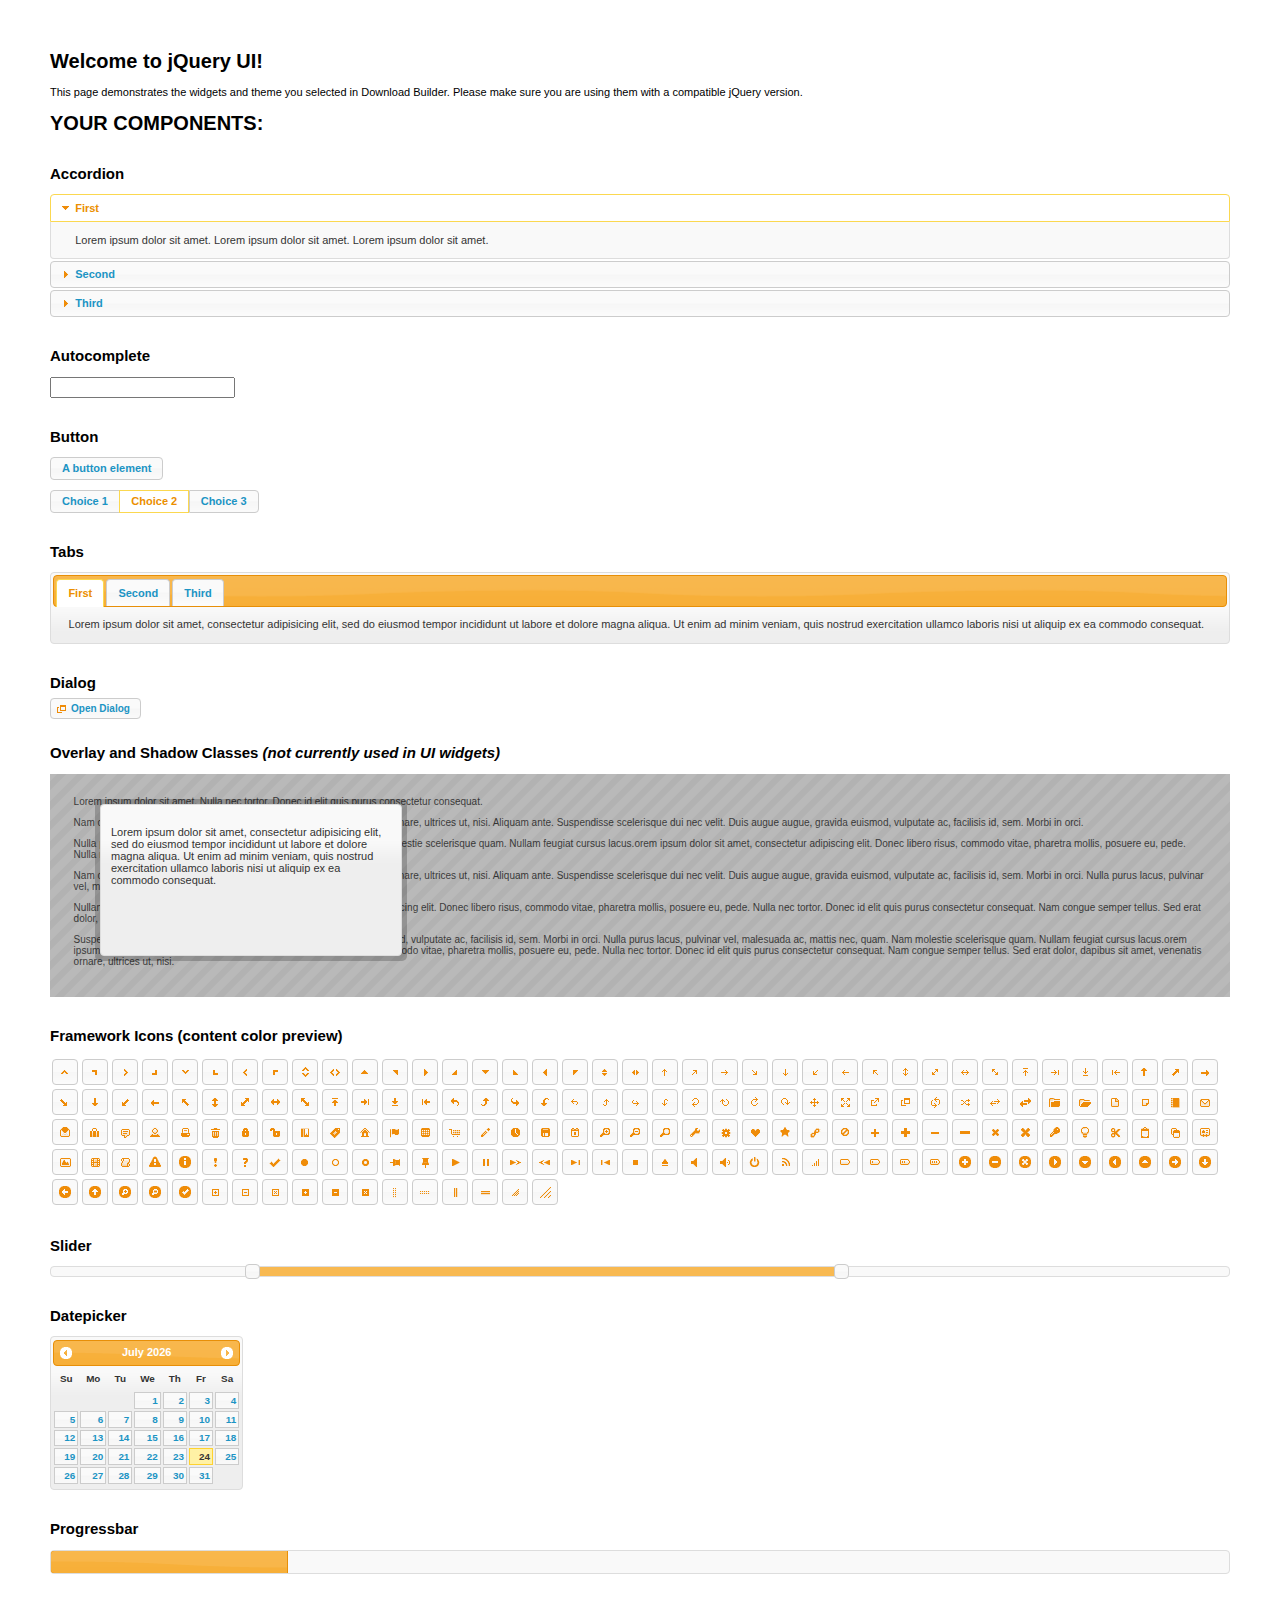
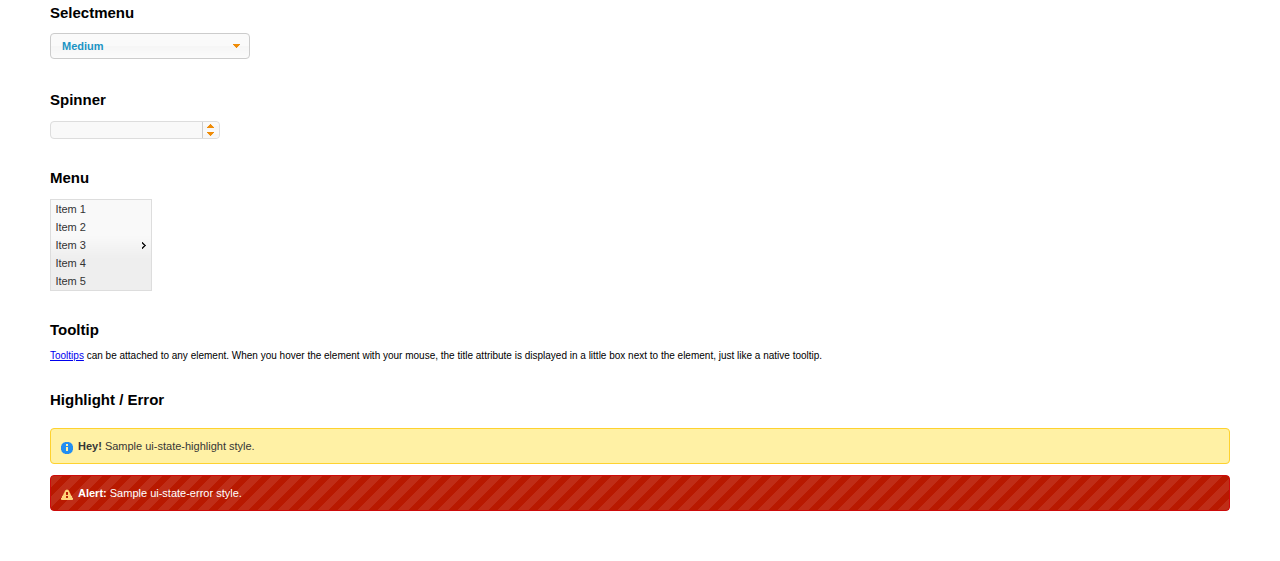
<file: jquery-ui-1.11.2.custom/jquery-ui-1.11.2.custom/index.html>
<!doctype html>
<html lang="us">
<head>
	<meta charset="utf-8">
	<title>jQuery UI Example Page</title>
	<link href="jquery-ui.css" rel="stylesheet">
	<style>
	body{
		font: 62.5% "Trebuchet MS", sans-serif;
		margin: 50px;
	}
	.demoHeaders {
		margin-top: 2em;
	}
	#dialog-link {
		padding: .4em 1em .4em 20px;
		text-decoration: none;
		position: relative;
	}
	#dialog-link span.ui-icon {
		margin: 0 5px 0 0;
		position: absolute;
		left: .2em;
		top: 50%;
		margin-top: -8px;
	}
	#icons {
		margin: 0;
		padding: 0;
	}
	#icons li {
		margin: 2px;
		position: relative;
		padding: 4px 0;
		cursor: pointer;
		float: left;
		list-style: none;
	}
	#icons span.ui-icon {
		float: left;
		margin: 0 4px;
	}
	.fakewindowcontain .ui-widget-overlay {
		position: absolute;
	}
	select {
		width: 200px;
	}
	</style>
</head>
<body>

<h1>Welcome to jQuery UI!</h1>

<div class="ui-widget">
	<p>This page demonstrates the widgets and theme you selected in Download Builder. Please make sure you are using them with a compatible jQuery version.</p>
</div>

<h1>YOUR COMPONENTS:</h1>


<!-- Accordion -->
<h2 class="demoHeaders">Accordion</h2>
<div id="accordion">
	<h3>First</h3>
	<div>Lorem ipsum dolor sit amet. Lorem ipsum dolor sit amet. Lorem ipsum dolor sit amet.</div>
	<h3>Second</h3>
	<div>Phasellus mattis tincidunt nibh.</div>
	<h3>Third</h3>
	<div>Nam dui erat, auctor a, dignissim quis.</div>
</div>



<!-- Autocomplete -->
<h2 class="demoHeaders">Autocomplete</h2>
<div>
	<input id="autocomplete" title="type &quot;a&quot;">
</div>



<!-- Button -->
<h2 class="demoHeaders">Button</h2>
<button id="button">A button element</button>
<form style="margin-top: 1em;">
	<div id="radioset">
		<input type="radio" id="radio1" name="radio"><label for="radio1">Choice 1</label>
		<input type="radio" id="radio2" name="radio" checked="checked"><label for="radio2">Choice 2</label>
		<input type="radio" id="radio3" name="radio"><label for="radio3">Choice 3</label>
	</div>
</form>



<!-- Tabs -->
<h2 class="demoHeaders">Tabs</h2>
<div id="tabs">
	<ul>
		<li><a href="#tabs-1">First</a></li>
		<li><a href="#tabs-2">Second</a></li>
		<li><a href="#tabs-3">Third</a></li>
	</ul>
	<div id="tabs-1">Lorem ipsum dolor sit amet, consectetur adipisicing elit, sed do eiusmod tempor incididunt ut labore et dolore magna aliqua. Ut enim ad minim veniam, quis nostrud exercitation ullamco laboris nisi ut aliquip ex ea commodo consequat.</div>
	<div id="tabs-2">Phasellus mattis tincidunt nibh. Cras orci urna, blandit id, pretium vel, aliquet ornare, felis. Maecenas scelerisque sem non nisl. Fusce sed lorem in enim dictum bibendum.</div>
	<div id="tabs-3">Nam dui erat, auctor a, dignissim quis, sollicitudin eu, felis. Pellentesque nisi urna, interdum eget, sagittis et, consequat vestibulum, lacus. Mauris porttitor ullamcorper augue.</div>
</div>



<!-- Dialog NOTE: Dialog is not generated by UI in this demo so it can be visually styled in themeroller-->
<h2 class="demoHeaders">Dialog</h2>
<p><a href="#" id="dialog-link" class="ui-state-default ui-corner-all"><span class="ui-icon ui-icon-newwin"></span>Open Dialog</a></p>

<h2 class="demoHeaders">Overlay and Shadow Classes <em>(not currently used in UI widgets)</em></h2>
<div style="position: relative; width: 96%; height: 200px; padding:1% 2%; overflow:hidden;" class="fakewindowcontain">
	<p>Lorem ipsum dolor sit amet,  Nulla nec tortor. Donec id elit quis purus consectetur consequat. </p><p>Nam congue semper tellus. Sed erat dolor, dapibus sit amet, venenatis ornare, ultrices ut, nisi. Aliquam ante. Suspendisse scelerisque dui nec velit. Duis augue augue, gravida euismod, vulputate ac, facilisis id, sem. Morbi in orci. </p><p>Nulla purus lacus, pulvinar vel, malesuada ac, mattis nec, quam. Nam molestie scelerisque quam. Nullam feugiat cursus lacus.orem ipsum dolor sit amet, consectetur adipiscing elit. Donec libero risus, commodo vitae, pharetra mollis, posuere eu, pede. Nulla nec tortor. Donec id elit quis purus consectetur consequat. </p><p>Nam congue semper tellus. Sed erat dolor, dapibus sit amet, venenatis ornare, ultrices ut, nisi. Aliquam ante. Suspendisse scelerisque dui nec velit. Duis augue augue, gravida euismod, vulputate ac, facilisis id, sem. Morbi in orci. Nulla purus lacus, pulvinar vel, malesuada ac, mattis nec, quam. Nam molestie scelerisque quam. </p><p>Nullam feugiat cursus lacus.orem ipsum dolor sit amet, consectetur adipiscing elit. Donec libero risus, commodo vitae, pharetra mollis, posuere eu, pede. Nulla nec tortor. Donec id elit quis purus consectetur consequat. Nam congue semper tellus. Sed erat dolor, dapibus sit amet, venenatis ornare, ultrices ut, nisi. Aliquam ante. </p><p>Suspendisse scelerisque dui nec velit. Duis augue augue, gravida euismod, vulputate ac, facilisis id, sem. Morbi in orci. Nulla purus lacus, pulvinar vel, malesuada ac, mattis nec, quam. Nam molestie scelerisque quam. Nullam feugiat cursus lacus.orem ipsum dolor sit amet, consectetur adipiscing elit. Donec libero risus, commodo vitae, pharetra mollis, posuere eu, pede. Nulla nec tortor. Donec id elit quis purus consectetur consequat. Nam congue semper tellus. Sed erat dolor, dapibus sit amet, venenatis ornare, ultrices ut, nisi. </p>

	<!-- ui-dialog -->
	<div class="ui-overlay"><div class="ui-widget-overlay"></div><div class="ui-widget-shadow ui-corner-all" style="width: 302px; height: 152px; position: absolute; left: 50px; top: 30px;"></div></div>
	<div style="position: absolute; width: 280px; height: 130px;left: 50px; top: 30px; padding: 10px;" class="ui-widget ui-widget-content ui-corner-all">
		<div class="ui-dialog-content ui-widget-content" style="background: none; border: 0;">
			<p>Lorem ipsum dolor sit amet, consectetur adipisicing elit, sed do eiusmod tempor incididunt ut labore et dolore magna aliqua. Ut enim ad minim veniam, quis nostrud exercitation ullamco laboris nisi ut aliquip ex ea commodo consequat.</p>
		</div>
	</div>

</div>

<!-- ui-dialog -->
<div id="dialog" title="Dialog Title">
	<p>Lorem ipsum dolor sit amet, consectetur adipisicing elit, sed do eiusmod tempor incididunt ut labore et dolore magna aliqua. Ut enim ad minim veniam, quis nostrud exercitation ullamco laboris nisi ut aliquip ex ea commodo consequat.</p>
</div>



<h2 class="demoHeaders">Framework Icons (content color preview)</h2>
<ul id="icons" class="ui-widget ui-helper-clearfix">
	<li class="ui-state-default ui-corner-all" title=".ui-icon-carat-1-n"><span class="ui-icon ui-icon-carat-1-n"></span></li>
	<li class="ui-state-default ui-corner-all" title=".ui-icon-carat-1-ne"><span class="ui-icon ui-icon-carat-1-ne"></span></li>
	<li class="ui-state-default ui-corner-all" title=".ui-icon-carat-1-e"><span class="ui-icon ui-icon-carat-1-e"></span></li>
	<li class="ui-state-default ui-corner-all" title=".ui-icon-carat-1-se"><span class="ui-icon ui-icon-carat-1-se"></span></li>
	<li class="ui-state-default ui-corner-all" title=".ui-icon-carat-1-s"><span class="ui-icon ui-icon-carat-1-s"></span></li>
	<li class="ui-state-default ui-corner-all" title=".ui-icon-carat-1-sw"><span class="ui-icon ui-icon-carat-1-sw"></span></li>
	<li class="ui-state-default ui-corner-all" title=".ui-icon-carat-1-w"><span class="ui-icon ui-icon-carat-1-w"></span></li>
	<li class="ui-state-default ui-corner-all" title=".ui-icon-carat-1-nw"><span class="ui-icon ui-icon-carat-1-nw"></span></li>
	<li class="ui-state-default ui-corner-all" title=".ui-icon-carat-2-n-s"><span class="ui-icon ui-icon-carat-2-n-s"></span></li>
	<li class="ui-state-default ui-corner-all" title=".ui-icon-carat-2-e-w"><span class="ui-icon ui-icon-carat-2-e-w"></span></li>
	<li class="ui-state-default ui-corner-all" title=".ui-icon-triangle-1-n"><span class="ui-icon ui-icon-triangle-1-n"></span></li>
	<li class="ui-state-default ui-corner-all" title=".ui-icon-triangle-1-ne"><span class="ui-icon ui-icon-triangle-1-ne"></span></li>
	<li class="ui-state-default ui-corner-all" title=".ui-icon-triangle-1-e"><span class="ui-icon ui-icon-triangle-1-e"></span></li>
	<li class="ui-state-default ui-corner-all" title=".ui-icon-triangle-1-se"><span class="ui-icon ui-icon-triangle-1-se"></span></li>
	<li class="ui-state-default ui-corner-all" title=".ui-icon-triangle-1-s"><span class="ui-icon ui-icon-triangle-1-s"></span></li>
	<li class="ui-state-default ui-corner-all" title=".ui-icon-triangle-1-sw"><span class="ui-icon ui-icon-triangle-1-sw"></span></li>
	<li class="ui-state-default ui-corner-all" title=".ui-icon-triangle-1-w"><span class="ui-icon ui-icon-triangle-1-w"></span></li>
	<li class="ui-state-default ui-corner-all" title=".ui-icon-triangle-1-nw"><span class="ui-icon ui-icon-triangle-1-nw"></span></li>
	<li class="ui-state-default ui-corner-all" title=".ui-icon-triangle-2-n-s"><span class="ui-icon ui-icon-triangle-2-n-s"></span></li>
	<li class="ui-state-default ui-corner-all" title=".ui-icon-triangle-2-e-w"><span class="ui-icon ui-icon-triangle-2-e-w"></span></li>
	<li class="ui-state-default ui-corner-all" title=".ui-icon-arrow-1-n"><span class="ui-icon ui-icon-arrow-1-n"></span></li>
	<li class="ui-state-default ui-corner-all" title=".ui-icon-arrow-1-ne"><span class="ui-icon ui-icon-arrow-1-ne"></span></li>
	<li class="ui-state-default ui-corner-all" title=".ui-icon-arrow-1-e"><span class="ui-icon ui-icon-arrow-1-e"></span></li>
	<li class="ui-state-default ui-corner-all" title=".ui-icon-arrow-1-se"><span class="ui-icon ui-icon-arrow-1-se"></span></li>
	<li class="ui-state-default ui-corner-all" title=".ui-icon-arrow-1-s"><span class="ui-icon ui-icon-arrow-1-s"></span></li>
	<li class="ui-state-default ui-corner-all" title=".ui-icon-arrow-1-sw"><span class="ui-icon ui-icon-arrow-1-sw"></span></li>
	<li class="ui-state-default ui-corner-all" title=".ui-icon-arrow-1-w"><span class="ui-icon ui-icon-arrow-1-w"></span></li>
	<li class="ui-state-default ui-corner-all" title=".ui-icon-arrow-1-nw"><span class="ui-icon ui-icon-arrow-1-nw"></span></li>
	<li class="ui-state-default ui-corner-all" title=".ui-icon-arrow-2-n-s"><span class="ui-icon ui-icon-arrow-2-n-s"></span></li>
	<li class="ui-state-default ui-corner-all" title=".ui-icon-arrow-2-ne-sw"><span class="ui-icon ui-icon-arrow-2-ne-sw"></span></li>
	<li class="ui-state-default ui-corner-all" title=".ui-icon-arrow-2-e-w"><span class="ui-icon ui-icon-arrow-2-e-w"></span></li>
	<li class="ui-state-default ui-corner-all" title=".ui-icon-arrow-2-se-nw"><span class="ui-icon ui-icon-arrow-2-se-nw"></span></li>
	<li class="ui-state-default ui-corner-all" title=".ui-icon-arrowstop-1-n"><span class="ui-icon ui-icon-arrowstop-1-n"></span></li>
	<li class="ui-state-default ui-corner-all" title=".ui-icon-arrowstop-1-e"><span class="ui-icon ui-icon-arrowstop-1-e"></span></li>
	<li class="ui-state-default ui-corner-all" title=".ui-icon-arrowstop-1-s"><span class="ui-icon ui-icon-arrowstop-1-s"></span></li>
	<li class="ui-state-default ui-corner-all" title=".ui-icon-arrowstop-1-w"><span class="ui-icon ui-icon-arrowstop-1-w"></span></li>
	<li class="ui-state-default ui-corner-all" title=".ui-icon-arrowthick-1-n"><span class="ui-icon ui-icon-arrowthick-1-n"></span></li>
	<li class="ui-state-default ui-corner-all" title=".ui-icon-arrowthick-1-ne"><span class="ui-icon ui-icon-arrowthick-1-ne"></span></li>
	<li class="ui-state-default ui-corner-all" title=".ui-icon-arrowthick-1-e"><span class="ui-icon ui-icon-arrowthick-1-e"></span></li>
	<li class="ui-state-default ui-corner-all" title=".ui-icon-arrowthick-1-se"><span class="ui-icon ui-icon-arrowthick-1-se"></span></li>
	<li class="ui-state-default ui-corner-all" title=".ui-icon-arrowthick-1-s"><span class="ui-icon ui-icon-arrowthick-1-s"></span></li>
	<li class="ui-state-default ui-corner-all" title=".ui-icon-arrowthick-1-sw"><span class="ui-icon ui-icon-arrowthick-1-sw"></span></li>
	<li class="ui-state-default ui-corner-all" title=".ui-icon-arrowthick-1-w"><span class="ui-icon ui-icon-arrowthick-1-w"></span></li>
	<li class="ui-state-default ui-corner-all" title=".ui-icon-arrowthick-1-nw"><span class="ui-icon ui-icon-arrowthick-1-nw"></span></li>
	<li class="ui-state-default ui-corner-all" title=".ui-icon-arrowthick-2-n-s"><span class="ui-icon ui-icon-arrowthick-2-n-s"></span></li>
	<li class="ui-state-default ui-corner-all" title=".ui-icon-arrowthick-2-ne-sw"><span class="ui-icon ui-icon-arrowthick-2-ne-sw"></span></li>
	<li class="ui-state-default ui-corner-all" title=".ui-icon-arrowthick-2-e-w"><span class="ui-icon ui-icon-arrowthick-2-e-w"></span></li>
	<li class="ui-state-default ui-corner-all" title=".ui-icon-arrowthick-2-se-nw"><span class="ui-icon ui-icon-arrowthick-2-se-nw"></span></li>
	<li class="ui-state-default ui-corner-all" title=".ui-icon-arrowthickstop-1-n"><span class="ui-icon ui-icon-arrowthickstop-1-n"></span></li>
	<li class="ui-state-default ui-corner-all" title=".ui-icon-arrowthickstop-1-e"><span class="ui-icon ui-icon-arrowthickstop-1-e"></span></li>
	<li class="ui-state-default ui-corner-all" title=".ui-icon-arrowthickstop-1-s"><span class="ui-icon ui-icon-arrowthickstop-1-s"></span></li>
	<li class="ui-state-default ui-corner-all" title=".ui-icon-arrowthickstop-1-w"><span class="ui-icon ui-icon-arrowthickstop-1-w"></span></li>
	<li class="ui-state-default ui-corner-all" title=".ui-icon-arrowreturnthick-1-w"><span class="ui-icon ui-icon-arrowreturnthick-1-w"></span></li>
	<li class="ui-state-default ui-corner-all" title=".ui-icon-arrowreturnthick-1-n"><span class="ui-icon ui-icon-arrowreturnthick-1-n"></span></li>
	<li class="ui-state-default ui-corner-all" title=".ui-icon-arrowreturnthick-1-e"><span class="ui-icon ui-icon-arrowreturnthick-1-e"></span></li>
	<li class="ui-state-default ui-corner-all" title=".ui-icon-arrowreturnthick-1-s"><span class="ui-icon ui-icon-arrowreturnthick-1-s"></span></li>
	<li class="ui-state-default ui-corner-all" title=".ui-icon-arrowreturn-1-w"><span class="ui-icon ui-icon-arrowreturn-1-w"></span></li>
	<li class="ui-state-default ui-corner-all" title=".ui-icon-arrowreturn-1-n"><span class="ui-icon ui-icon-arrowreturn-1-n"></span></li>
	<li class="ui-state-default ui-corner-all" title=".ui-icon-arrowreturn-1-e"><span class="ui-icon ui-icon-arrowreturn-1-e"></span></li>
	<li class="ui-state-default ui-corner-all" title=".ui-icon-arrowreturn-1-s"><span class="ui-icon ui-icon-arrowreturn-1-s"></span></li>
	<li class="ui-state-default ui-corner-all" title=".ui-icon-arrowrefresh-1-w"><span class="ui-icon ui-icon-arrowrefresh-1-w"></span></li>
	<li class="ui-state-default ui-corner-all" title=".ui-icon-arrowrefresh-1-n"><span class="ui-icon ui-icon-arrowrefresh-1-n"></span></li>
	<li class="ui-state-default ui-corner-all" title=".ui-icon-arrowrefresh-1-e"><span class="ui-icon ui-icon-arrowrefresh-1-e"></span></li>
	<li class="ui-state-default ui-corner-all" title=".ui-icon-arrowrefresh-1-s"><span class="ui-icon ui-icon-arrowrefresh-1-s"></span></li>
	<li class="ui-state-default ui-corner-all" title=".ui-icon-arrow-4"><span class="ui-icon ui-icon-arrow-4"></span></li>
	<li class="ui-state-default ui-corner-all" title=".ui-icon-arrow-4-diag"><span class="ui-icon ui-icon-arrow-4-diag"></span></li>
	<li class="ui-state-default ui-corner-all" title=".ui-icon-extlink"><span class="ui-icon ui-icon-extlink"></span></li>
	<li class="ui-state-default ui-corner-all" title=".ui-icon-newwin"><span class="ui-icon ui-icon-newwin"></span></li>
	<li class="ui-state-default ui-corner-all" title=".ui-icon-refresh"><span class="ui-icon ui-icon-refresh"></span></li>
	<li class="ui-state-default ui-corner-all" title=".ui-icon-shuffle"><span class="ui-icon ui-icon-shuffle"></span></li>
	<li class="ui-state-default ui-corner-all" title=".ui-icon-transfer-e-w"><span class="ui-icon ui-icon-transfer-e-w"></span></li>
	<li class="ui-state-default ui-corner-all" title=".ui-icon-transferthick-e-w"><span class="ui-icon ui-icon-transferthick-e-w"></span></li>
	<li class="ui-state-default ui-corner-all" title=".ui-icon-folder-collapsed"><span class="ui-icon ui-icon-folder-collapsed"></span></li>
	<li class="ui-state-default ui-corner-all" title=".ui-icon-folder-open"><span class="ui-icon ui-icon-folder-open"></span></li>
	<li class="ui-state-default ui-corner-all" title=".ui-icon-document"><span class="ui-icon ui-icon-document"></span></li>
	<li class="ui-state-default ui-corner-all" title=".ui-icon-document-b"><span class="ui-icon ui-icon-document-b"></span></li>
	<li class="ui-state-default ui-corner-all" title=".ui-icon-note"><span class="ui-icon ui-icon-note"></span></li>
	<li class="ui-state-default ui-corner-all" title=".ui-icon-mail-closed"><span class="ui-icon ui-icon-mail-closed"></span></li>
	<li class="ui-state-default ui-corner-all" title=".ui-icon-mail-open"><span class="ui-icon ui-icon-mail-open"></span></li>
	<li class="ui-state-default ui-corner-all" title=".ui-icon-suitcase"><span class="ui-icon ui-icon-suitcase"></span></li>
	<li class="ui-state-default ui-corner-all" title=".ui-icon-comment"><span class="ui-icon ui-icon-comment"></span></li>
	<li class="ui-state-default ui-corner-all" title=".ui-icon-person"><span class="ui-icon ui-icon-person"></span></li>
	<li class="ui-state-default ui-corner-all" title=".ui-icon-print"><span class="ui-icon ui-icon-print"></span></li>
	<li class="ui-state-default ui-corner-all" title=".ui-icon-trash"><span class="ui-icon ui-icon-trash"></span></li>
	<li class="ui-state-default ui-corner-all" title=".ui-icon-locked"><span class="ui-icon ui-icon-locked"></span></li>
	<li class="ui-state-default ui-corner-all" title=".ui-icon-unlocked"><span class="ui-icon ui-icon-unlocked"></span></li>
	<li class="ui-state-default ui-corner-all" title=".ui-icon-bookmark"><span class="ui-icon ui-icon-bookmark"></span></li>
	<li class="ui-state-default ui-corner-all" title=".ui-icon-tag"><span class="ui-icon ui-icon-tag"></span></li>
	<li class="ui-state-default ui-corner-all" title=".ui-icon-home"><span class="ui-icon ui-icon-home"></span></li>
	<li class="ui-state-default ui-corner-all" title=".ui-icon-flag"><span class="ui-icon ui-icon-flag"></span></li>
	<li class="ui-state-default ui-corner-all" title=".ui-icon-calculator"><span class="ui-icon ui-icon-calculator"></span></li>
	<li class="ui-state-default ui-corner-all" title=".ui-icon-cart"><span class="ui-icon ui-icon-cart"></span></li>
	<li class="ui-state-default ui-corner-all" title=".ui-icon-pencil"><span class="ui-icon ui-icon-pencil"></span></li>
	<li class="ui-state-default ui-corner-all" title=".ui-icon-clock"><span class="ui-icon ui-icon-clock"></span></li>
	<li class="ui-state-default ui-corner-all" title=".ui-icon-disk"><span class="ui-icon ui-icon-disk"></span></li>
	<li class="ui-state-default ui-corner-all" title=".ui-icon-calendar"><span class="ui-icon ui-icon-calendar"></span></li>
	<li class="ui-state-default ui-corner-all" title=".ui-icon-zoomin"><span class="ui-icon ui-icon-zoomin"></span></li>
	<li class="ui-state-default ui-corner-all" title=".ui-icon-zoomout"><span class="ui-icon ui-icon-zoomout"></span></li>
	<li class="ui-state-default ui-corner-all" title=".ui-icon-search"><span class="ui-icon ui-icon-search"></span></li>
	<li class="ui-state-default ui-corner-all" title=".ui-icon-wrench"><span class="ui-icon ui-icon-wrench"></span></li>
	<li class="ui-state-default ui-corner-all" title=".ui-icon-gear"><span class="ui-icon ui-icon-gear"></span></li>
	<li class="ui-state-default ui-corner-all" title=".ui-icon-heart"><span class="ui-icon ui-icon-heart"></span></li>
	<li class="ui-state-default ui-corner-all" title=".ui-icon-star"><span class="ui-icon ui-icon-star"></span></li>
	<li class="ui-state-default ui-corner-all" title=".ui-icon-link"><span class="ui-icon ui-icon-link"></span></li>
	<li class="ui-state-default ui-corner-all" title=".ui-icon-cancel"><span class="ui-icon ui-icon-cancel"></span></li>
	<li class="ui-state-default ui-corner-all" title=".ui-icon-plus"><span class="ui-icon ui-icon-plus"></span></li>
	<li class="ui-state-default ui-corner-all" title=".ui-icon-plusthick"><span class="ui-icon ui-icon-plusthick"></span></li>
	<li class="ui-state-default ui-corner-all" title=".ui-icon-minus"><span class="ui-icon ui-icon-minus"></span></li>
	<li class="ui-state-default ui-corner-all" title=".ui-icon-minusthick"><span class="ui-icon ui-icon-minusthick"></span></li>
	<li class="ui-state-default ui-corner-all" title=".ui-icon-close"><span class="ui-icon ui-icon-close"></span></li>
	<li class="ui-state-default ui-corner-all" title=".ui-icon-closethick"><span class="ui-icon ui-icon-closethick"></span></li>
	<li class="ui-state-default ui-corner-all" title=".ui-icon-key"><span class="ui-icon ui-icon-key"></span></li>
	<li class="ui-state-default ui-corner-all" title=".ui-icon-lightbulb"><span class="ui-icon ui-icon-lightbulb"></span></li>
	<li class="ui-state-default ui-corner-all" title=".ui-icon-scissors"><span class="ui-icon ui-icon-scissors"></span></li>
	<li class="ui-state-default ui-corner-all" title=".ui-icon-clipboard"><span class="ui-icon ui-icon-clipboard"></span></li>
	<li class="ui-state-default ui-corner-all" title=".ui-icon-copy"><span class="ui-icon ui-icon-copy"></span></li>
	<li class="ui-state-default ui-corner-all" title=".ui-icon-contact"><span class="ui-icon ui-icon-contact"></span></li>
	<li class="ui-state-default ui-corner-all" title=".ui-icon-image"><span class="ui-icon ui-icon-image"></span></li>
	<li class="ui-state-default ui-corner-all" title=".ui-icon-video"><span class="ui-icon ui-icon-video"></span></li>
	<li class="ui-state-default ui-corner-all" title=".ui-icon-script"><span class="ui-icon ui-icon-script"></span></li>
	<li class="ui-state-default ui-corner-all" title=".ui-icon-alert"><span class="ui-icon ui-icon-alert"></span></li>
	<li class="ui-state-default ui-corner-all" title=".ui-icon-info"><span class="ui-icon ui-icon-info"></span></li>
	<li class="ui-state-default ui-corner-all" title=".ui-icon-notice"><span class="ui-icon ui-icon-notice"></span></li>
	<li class="ui-state-default ui-corner-all" title=".ui-icon-help"><span class="ui-icon ui-icon-help"></span></li>
	<li class="ui-state-default ui-corner-all" title=".ui-icon-check"><span class="ui-icon ui-icon-check"></span></li>
	<li class="ui-state-default ui-corner-all" title=".ui-icon-bullet"><span class="ui-icon ui-icon-bullet"></span></li>
	<li class="ui-state-default ui-corner-all" title=".ui-icon-radio-off"><span class="ui-icon ui-icon-radio-off"></span></li>
	<li class="ui-state-default ui-corner-all" title=".ui-icon-radio-on"><span class="ui-icon ui-icon-radio-on"></span></li>
	<li class="ui-state-default ui-corner-all" title=".ui-icon-pin-w"><span class="ui-icon ui-icon-pin-w"></span></li>
	<li class="ui-state-default ui-corner-all" title=".ui-icon-pin-s"><span class="ui-icon ui-icon-pin-s"></span></li>
	<li class="ui-state-default ui-corner-all" title=".ui-icon-play"><span class="ui-icon ui-icon-play"></span></li>
	<li class="ui-state-default ui-corner-all" title=".ui-icon-pause"><span class="ui-icon ui-icon-pause"></span></li>
	<li class="ui-state-default ui-corner-all" title=".ui-icon-seek-next"><span class="ui-icon ui-icon-seek-next"></span></li>
	<li class="ui-state-default ui-corner-all" title=".ui-icon-seek-prev"><span class="ui-icon ui-icon-seek-prev"></span></li>
	<li class="ui-state-default ui-corner-all" title=".ui-icon-seek-end"><span class="ui-icon ui-icon-seek-end"></span></li>
	<li class="ui-state-default ui-corner-all" title=".ui-icon-seek-first"><span class="ui-icon ui-icon-seek-first"></span></li>
	<li class="ui-state-default ui-corner-all" title=".ui-icon-stop"><span class="ui-icon ui-icon-stop"></span></li>
	<li class="ui-state-default ui-corner-all" title=".ui-icon-eject"><span class="ui-icon ui-icon-eject"></span></li>
	<li class="ui-state-default ui-corner-all" title=".ui-icon-volume-off"><span class="ui-icon ui-icon-volume-off"></span></li>
	<li class="ui-state-default ui-corner-all" title=".ui-icon-volume-on"><span class="ui-icon ui-icon-volume-on"></span></li>
	<li class="ui-state-default ui-corner-all" title=".ui-icon-power"><span class="ui-icon ui-icon-power"></span></li>
	<li class="ui-state-default ui-corner-all" title=".ui-icon-signal-diag"><span class="ui-icon ui-icon-signal-diag"></span></li>
	<li class="ui-state-default ui-corner-all" title=".ui-icon-signal"><span class="ui-icon ui-icon-signal"></span></li>
	<li class="ui-state-default ui-corner-all" title=".ui-icon-battery-0"><span class="ui-icon ui-icon-battery-0"></span></li>
	<li class="ui-state-default ui-corner-all" title=".ui-icon-battery-1"><span class="ui-icon ui-icon-battery-1"></span></li>
	<li class="ui-state-default ui-corner-all" title=".ui-icon-battery-2"><span class="ui-icon ui-icon-battery-2"></span></li>
	<li class="ui-state-default ui-corner-all" title=".ui-icon-battery-3"><span class="ui-icon ui-icon-battery-3"></span></li>
	<li class="ui-state-default ui-corner-all" title=".ui-icon-circle-plus"><span class="ui-icon ui-icon-circle-plus"></span></li>
	<li class="ui-state-default ui-corner-all" title=".ui-icon-circle-minus"><span class="ui-icon ui-icon-circle-minus"></span></li>
	<li class="ui-state-default ui-corner-all" title=".ui-icon-circle-close"><span class="ui-icon ui-icon-circle-close"></span></li>
	<li class="ui-state-default ui-corner-all" title=".ui-icon-circle-triangle-e"><span class="ui-icon ui-icon-circle-triangle-e"></span></li>
	<li class="ui-state-default ui-corner-all" title=".ui-icon-circle-triangle-s"><span class="ui-icon ui-icon-circle-triangle-s"></span></li>
	<li class="ui-state-default ui-corner-all" title=".ui-icon-circle-triangle-w"><span class="ui-icon ui-icon-circle-triangle-w"></span></li>
	<li class="ui-state-default ui-corner-all" title=".ui-icon-circle-triangle-n"><span class="ui-icon ui-icon-circle-triangle-n"></span></li>
	<li class="ui-state-default ui-corner-all" title=".ui-icon-circle-arrow-e"><span class="ui-icon ui-icon-circle-arrow-e"></span></li>
	<li class="ui-state-default ui-corner-all" title=".ui-icon-circle-arrow-s"><span class="ui-icon ui-icon-circle-arrow-s"></span></li>
	<li class="ui-state-default ui-corner-all" title=".ui-icon-circle-arrow-w"><span class="ui-icon ui-icon-circle-arrow-w"></span></li>
	<li class="ui-state-default ui-corner-all" title=".ui-icon-circle-arrow-n"><span class="ui-icon ui-icon-circle-arrow-n"></span></li>
	<li class="ui-state-default ui-corner-all" title=".ui-icon-circle-zoomin"><span class="ui-icon ui-icon-circle-zoomin"></span></li>
	<li class="ui-state-default ui-corner-all" title=".ui-icon-circle-zoomout"><span class="ui-icon ui-icon-circle-zoomout"></span></li>
	<li class="ui-state-default ui-corner-all" title=".ui-icon-circle-check"><span class="ui-icon ui-icon-circle-check"></span></li>
	<li class="ui-state-default ui-corner-all" title=".ui-icon-circlesmall-plus"><span class="ui-icon ui-icon-circlesmall-plus"></span></li>
	<li class="ui-state-default ui-corner-all" title=".ui-icon-circlesmall-minus"><span class="ui-icon ui-icon-circlesmall-minus"></span></li>
	<li class="ui-state-default ui-corner-all" title=".ui-icon-circlesmall-close"><span class="ui-icon ui-icon-circlesmall-close"></span></li>
	<li class="ui-state-default ui-corner-all" title=".ui-icon-squaresmall-plus"><span class="ui-icon ui-icon-squaresmall-plus"></span></li>
	<li class="ui-state-default ui-corner-all" title=".ui-icon-squaresmall-minus"><span class="ui-icon ui-icon-squaresmall-minus"></span></li>
	<li class="ui-state-default ui-corner-all" title=".ui-icon-squaresmall-close"><span class="ui-icon ui-icon-squaresmall-close"></span></li>
	<li class="ui-state-default ui-corner-all" title=".ui-icon-grip-dotted-vertical"><span class="ui-icon ui-icon-grip-dotted-vertical"></span></li>
	<li class="ui-state-default ui-corner-all" title=".ui-icon-grip-dotted-horizontal"><span class="ui-icon ui-icon-grip-dotted-horizontal"></span></li>
	<li class="ui-state-default ui-corner-all" title=".ui-icon-grip-solid-vertical"><span class="ui-icon ui-icon-grip-solid-vertical"></span></li>
	<li class="ui-state-default ui-corner-all" title=".ui-icon-grip-solid-horizontal"><span class="ui-icon ui-icon-grip-solid-horizontal"></span></li>
	<li class="ui-state-default ui-corner-all" title=".ui-icon-gripsmall-diagonal-se"><span class="ui-icon ui-icon-gripsmall-diagonal-se"></span></li>
	<li class="ui-state-default ui-corner-all" title=".ui-icon-grip-diagonal-se"><span class="ui-icon ui-icon-grip-diagonal-se"></span></li>
</ul>


<!-- Slider -->
<h2 class="demoHeaders">Slider</h2>
<div id="slider"></div>



<!-- Datepicker -->
<h2 class="demoHeaders">Datepicker</h2>
<div id="datepicker"></div>



<!-- Progressbar -->
<h2 class="demoHeaders">Progressbar</h2>
<div id="progressbar"></div>



<!-- Progressbar -->
<h2 class="demoHeaders">Selectmenu</h2>
<select id="selectmenu">
	<option>Slower</option>
	<option>Slow</option>
	<option selected="selected">Medium</option>
	<option>Fast</option>
	<option>Faster</option>
</select>



<!-- Spinner -->
<h2 class="demoHeaders">Spinner</h2>
<input id="spinner">



<!-- Menu -->
<h2 class="demoHeaders">Menu</h2>
<ul style="width:100px;" id="menu">
	<li>Item 1</li>
	<li>Item 2</li>
	<li>Item 3
		<ul>
			<li>Item 3-1</li>
			<li>Item 3-2</li>
			<li>Item 3-3</li>
			<li>Item 3-4</li>
			<li>Item 3-5</li>
		</ul>
	</li>
	<li>Item 4</li>
	<li>Item 5</li>
</ul>



<!-- Tooltip -->
<h2 class="demoHeaders">Tooltip</h2>
<p id="tooltip">
	<a href="#" title="That&apos;s what this widget is">Tooltips</a> can be attached to any element. When you hover
the element with your mouse, the title attribute is displayed in a little box next to the element, just like a native tooltip.
</p>


<!-- Highlight / Error -->
<h2 class="demoHeaders">Highlight / Error</h2>
<div class="ui-widget">
	<div class="ui-state-highlight ui-corner-all" style="margin-top: 20px; padding: 0 .7em;">
		<p><span class="ui-icon ui-icon-info" style="float: left; margin-right: .3em;"></span>
		<strong>Hey!</strong> Sample ui-state-highlight style.</p>
	</div>
</div>
<br>
<div class="ui-widget">
	<div class="ui-state-error ui-corner-all" style="padding: 0 .7em;">
		<p><span class="ui-icon ui-icon-alert" style="float: left; margin-right: .3em;"></span>
		<strong>Alert:</strong> Sample ui-state-error style.</p>
	</div>
</div>

<script src="external/jquery/jquery.js"></script>
<script src="jquery-ui.js"></script>
<script>

$( "#accordion" ).accordion();



var availableTags = [
	"ActionScript",
	"AppleScript",
	"Asp",
	"BASIC",
	"C",
	"C++",
	"Clojure",
	"COBOL",
	"ColdFusion",
	"Erlang",
	"Fortran",
	"Groovy",
	"Haskell",
	"Java",
	"JavaScript",
	"Lisp",
	"Perl",
	"PHP",
	"Python",
	"Ruby",
	"Scala",
	"Scheme"
];
$( "#autocomplete" ).autocomplete({
	source: availableTags
});



$( "#button" ).button();
$( "#radioset" ).buttonset();



$( "#tabs" ).tabs();



$( "#dialog" ).dialog({
	autoOpen: false,
	width: 400,
	buttons: [
		{
			text: "Ok",
			click: function() {
				$( this ).dialog( "close" );
			}
		},
		{
			text: "Cancel",
			click: function() {
				$( this ).dialog( "close" );
			}
		}
	]
});

// Link to open the dialog
$( "#dialog-link" ).click(function( event ) {
	$( "#dialog" ).dialog( "open" );
	event.preventDefault();
});



$( "#datepicker" ).datepicker({
	inline: true
});



$( "#slider" ).slider({
	range: true,
	values: [ 17, 67 ]
});



$( "#progressbar" ).progressbar({
	value: 20
});



$( "#spinner" ).spinner();



$( "#menu" ).menu();



$( "#tooltip" ).tooltip();



$( "#selectmenu" ).selectmenu();


// Hover states on the static widgets
$( "#dialog-link, #icons li" ).hover(
	function() {
		$( this ).addClass( "ui-state-hover" );
	},
	function() {
		$( this ).removeClass( "ui-state-hover" );
	}
);
</script>
</body>
</html>
</file>
